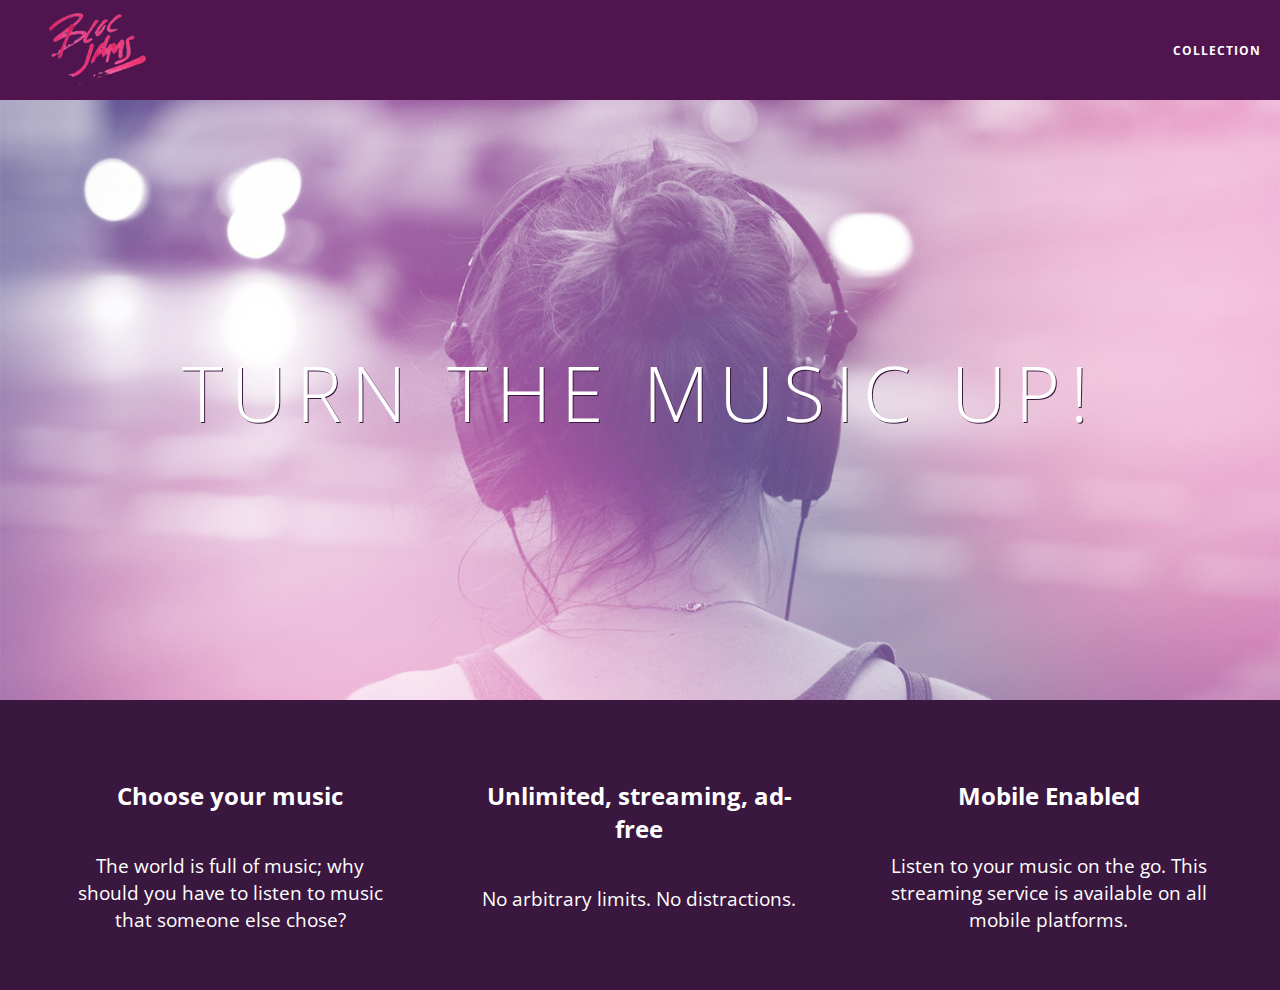
<file: index.html>
<!DOCTYPE html>
<html>
    <head>
        <title>Bloc Jams</title>
        <meta name="viewport" content="width=device-width, initial-scale=1">
        <link rel="stylesheet" type="text/css" href="http://fonts.googleapis.com/css?family=Open+Sans:400,800,600,700,300">
         <link rel="stylesheet" type="text/css" href="http://code.ionicframework.com/ionicons/2.0.1/css/ionicons.min.css">
        <link rel="stylesheet" type="text/css" href="styles/normalize.css">
        <link rel="stylesheet" type="text/css" href="styles/main.css">
        <link rel="stylesheet" type="text/css" href="styles/landing.css">
    </head>
    <body class="landing">
        <nav class="navbar"> <!-- nav bar -->
            <a href="index.html" class="logo">
                <img src="assets/images/bloc_jams_logo.png" alt="bloc jams logo">
            </a>
            <div class="links-container">
                <a href="collection.html" class="navbar-link">collection</a>
            </div>
        </nav>
        <section class="hero-content">
            <h1 class="hero-title">Turn the music up!</h1>
        </section>
        <section class="selling-points container clearfix"> <!-- selling points -->
            <div class="point column third">
                <span class="ion-music-note"></span>
                <h5 class="point-title">Choose your music</h5>
                <p class="point-description">The world is full of music; why should you have to listen to music that someone else chose?</p>
            </div>    
            <div class="point column third">
                <span class="ion-radio-waves"></span>
                <h5 class="point-title">Unlimited, streaming, ad-free</h5>
                <p class="point-description">No arbitrary limits. No distractions.</p>
            </div>
            <div class="point column third">
                <span class="ion-iphone"></span>
                <h5 class="point-title">Mobile Enabled</h5>
                <p class="point-description">Listen to your music on the go. This streaming service is available on all mobile platforms.</p>
            </div>
        </section> 
     </body>
</html>
</file>
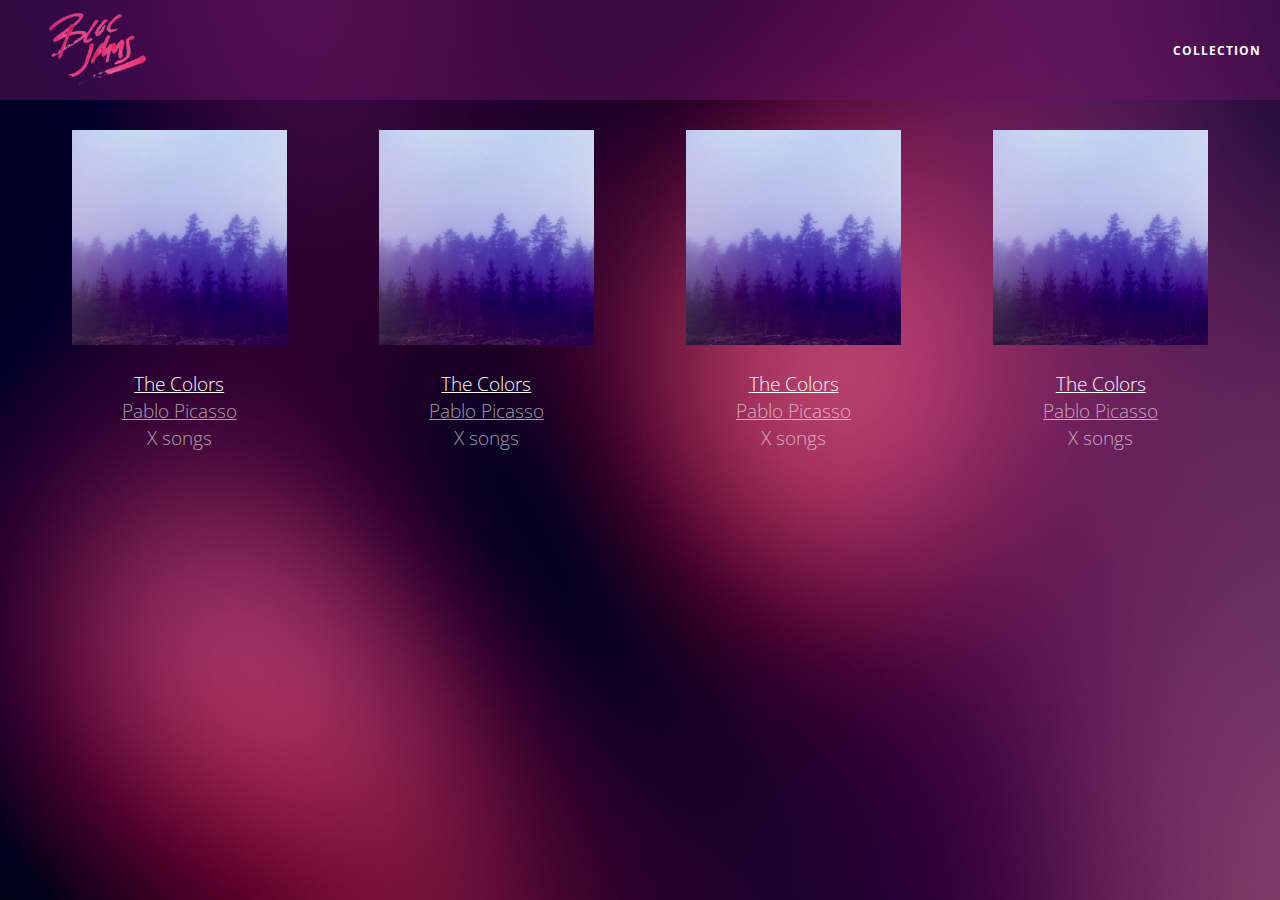
<file: collection.html>
<!DOCTYPE html>
 <html>
     <head>
         <title>Bloc Jams</title>
         <meta name="viewport" content="width=device-width, initial-scale=1">
         <link rel="stylesheet" type="text/css" href="http://fonts.googleapis.com/css?family=Open+Sans:400,800,600,700,300">
         <link rel="stylesheet" type="text/css" href="http://code.ionicframework.com/ionicons/2.0.1/css/ionicons.min.css">
         <link rel="stylesheet" type="text/css" href="styles/normalize.css">
         <link rel="stylesheet" type="text/css" href="styles/main.css">
         <link rel="stylesheet" type="text/css" href="styles/collection.css">
     </head>
     <body class="collection">
        <nav class="navbar"> <!-- nav bar -->
            <a href="index.html" class="logo">
                <img src="assets/images/bloc_jams_logo.png" alt="bloc jams logo">
            </a>
            <div class="links-container">
                <a href="collection.html" class="navbar-link">collection</a>
            </div>
         </nav>
         
         <section class="album-covers container clearfix">
         <div class="collection-album-container column fourth">
             <img src="assets/images/album_covers/01.png"/>
             <div class="collection-album-info caption">
                 <p>
                     <a class="album-name" href="#">The Colors</a>
                     <br/>
                     <a href="#">Pablo Picasso</a>
                     <br/>
                     X songs
                     <br/>
                 </p>
             </div>
         </div>
         <div class="collection-album-container column fourth">
             <img src="assets/images/album_covers/01.png"/>
             <div class="collection-album-info caption">
                 <p>
                     <a class="album-name" href="#">The Colors</a>
                     <br/>
                     <a href="#">Pablo Picasso</a>
                     <br/>
                     X songs
                     <br/>
                 </p>
             </div>
         </div>
         <div class="collection-album-container column fourth">
             <img src="assets/images/album_covers/01.png"/>
             <div class="collection-album-info caption">
                 <p>
                     <a class="album-name" href="#">The Colors</a>
                     <br/>
                     <a href="#">Pablo Picasso</a>
                     <br/>
                     X songs
                     <br/>
                 </p>
             </div>
         </div>
         <div class="collection-album-container column fourth">
             <img src="assets/images/album_covers/01.png"/>
             <div class="collection-album-info caption">
                 <p>
                     <a class="album-name" href="#">The Colors</a>
                     <br/>
                     <a href="#">Pablo Picasso</a>
                     <br/>
                     X songs
                     <br/>
                 </p>
             </div>
         </div>
     </section>
     </body>
 </html>
</file>
<file: styles/main.css>
*, *:before, *:after {
     -moz-box-sizing: border-box;
     -webkit-box-sizing: border-box;
     box-sizing: border-box;
 }

 .container {
     margin: 0 auto;
     max-width: 64rem;
 }

/* Medium and small screens (640px) */
 @media (min-width: 40rem) {
    html { font-size: 112%; }
     
    .column {
        float: left;
        padding-left: 1rem;
        padding-right: 1rem;
    }
      
     .column.full { width: 100%; }
     .column.two-thirds { width: 66.7%; }
     .column.half { width: 50%; }
     .column.third { width: 33.3%; }
     .column.fourth { width: 25%; }
     .column.flow-opposite { float: right; }  
 }
 
 /* Large screens (1024px) */
 @media (min-width: 64rem) {
    html { font-size: 120%; }
 }

html {
     height: 100%; /* makes sure our HTML takes up 100% of the browser window */
 }
 
 body {
     font-family: 'Open Sans'; /* sets our font to the "Open Sans" typeface */
     color: white; /* sets the text color to white */
     min-height: 100%; /* says the height of the body must be, at minimum, 100% of the window */
 }

 .navbar {
     position: relative;
     padding: 0.5rem;
     background-color: rgba(101,18,95,0.5);
     z-index: 1;
 }
 
 .navbar .logo {
     position: relative; /* positioning will be explained in a resource */
     left: 2rem;
     cursor: pointer;  /* produces the finger-pointer icon when you hover over the logo */
 }

 .navbar .links-container {
     display: table;
     position: absolute;
     top: 0;
     right: 0;
     height: 100px;
     color: white;
     /* #3 */
     text-decoration: none;
 }

.links-container .navbar-link {
     display: table-cell;
     position: relative;
     height: 100%;
     padding-left: 1rem;
     padding-right: 1rem;
     /* #4 */
     vertical-align: middle;
     color: white;
     font-size: 0.625rem;
     letter-spacing: 0.05rem;
     font-weight: 700;
     text-transform: uppercase;
     /* #3 */
     text-decoration: none;
     cursor: pointer;
 }

.links-container .navbar-link:hover {
     color: rgb(233,50,117);
}

.navbar .links-container:active {
    background-color: white;    
}

 .clearfix:before,
 .clearfix:after {
     content: " ";
     display: table;
 }
 
 .clearfix:after {
     clear: both;
 }
</file>
<file: styles/landing.css>
body.landing {
     background-color: rgb(58,23,63);
 }
 
 .hero-content {
     position: relative;
     min-height: 600px;
     background-image: url(../assets/images/bloc_jams_bg.jpg);
     background-repeat: no-repeat;
     background-position: center center;
     background-size: cover;
 }
 
 .hero-content .hero-title {
     position: absolute;
     top: 40%;
     -webkit-transform: translateY(-50%);
     -moz-transform: translateY(-50%);
     transform: translateY(-50%);
     width: 100%;
     text-align: center;
     font-size: 4rem;
     font-weight: 300;
     text-transform: uppercase;
     letter-spacing: 0.5rem;
     text-shadow: 1px 1px 0px rgb(58,23,63);
 }
 
 .selling-points {
     position: relative;
 }
 
 .point {
     position: relative;
     padding: 2rem;
     text-align: center;
 }
 
 .point .point-title {
     font-size: 1.25rem;
 }
 
 .ion-music-note,
 .ion-radio-waves,
 .ion-iphone {
     color: rgb(233,50,117);
     font-size: 5rem;
 }
</file>
<file: styles/collection.css>
body.collection {
     background-image: url(../assets/images/blurred_backgrounds/blur_bg_2.jpg);
     background-repeat: no-repeat;
     background-attachment: fixed;
     background-position: center center;
     background-size: cover;
 }
 
 .album-covers {
     position: relative;
 }
 
 .collection-album-container {
     position: relative;
     margin-top: 30px;
     margin-bottom: 20px;
     text-align: center;
 }
 
 .collection-album-container .caption {
     margin-top: 10px;
 }
 
 .collection-album-container .caption p {
     font-size: 1rem;
     font-weight: 300;
     color: rgba(255, 255, 255, 0.6);
 }
 
 .collection-album-container .caption p a {
     color: rgba(255, 255, 255, 0.6);
 }
 
 .collection-album-container .caption p a.album-name {
     color: white;
 }
 
 .collection-album-container img {
     width: 80%;
 }
</file>
